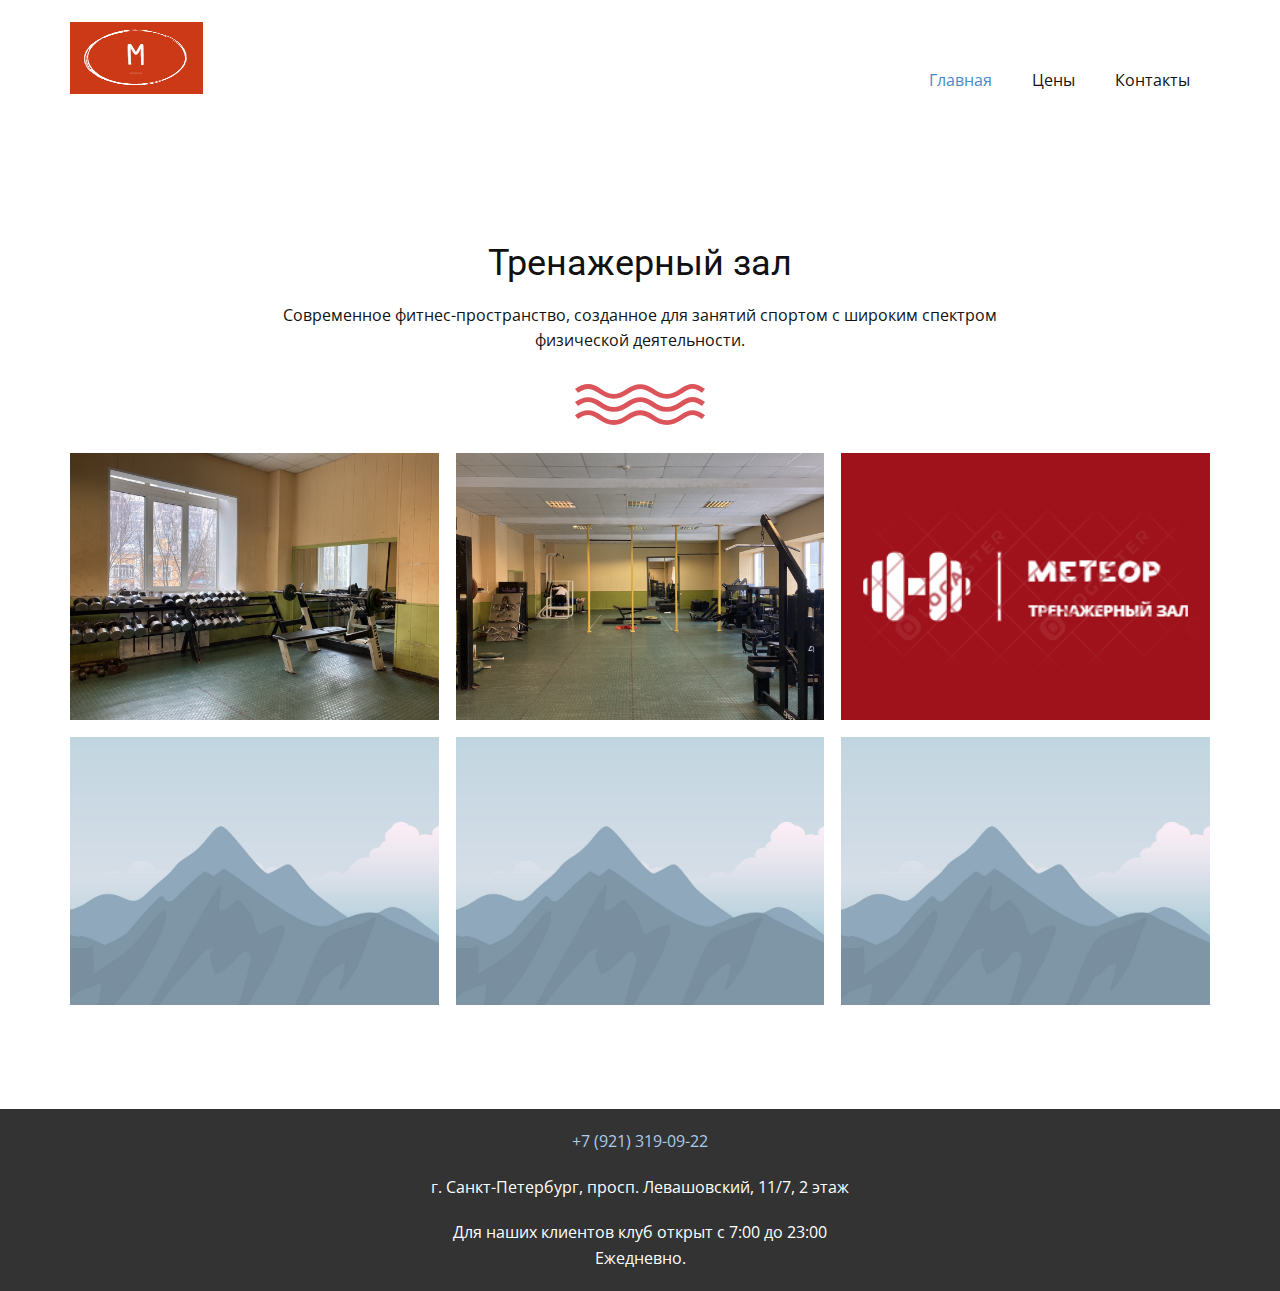
<file: index.html>
<!DOCTYPE html>
<html style="font-size: 16px;">
  <head>
    <meta name="viewport" content="width=device-width, initial-scale=1.0">
    <meta charset="utf-8">
    <meta name="keywords" content="​Тренажерный зал">
    <meta name="description" content="">
    <meta name="page_type" content="np-template-header-footer-from-plugin">
    <title>Главная</title>
    <link rel="stylesheet" href="nicepage.css" media="screen">
<link rel="stylesheet" href="Главная.css" media="screen">
    <script class="u-script" type="text/javascript" src="jquery.js" defer=""></script>
    <script class="u-script" type="text/javascript" src="nicepage.js" defer=""></script>
    <meta name="generator" content="">
    <link id="u-theme-google-font" rel="stylesheet" href="https://fonts.googleapis.com/css?family=Roboto:100,100i,300,300i,400,400i,500,500i,700,700i,900,900i|Open+Sans:300,300i,400,400i,500,500i,600,600i,700,700i,800,800i">
    
    
    <meta name="theme-color" content="#478ac9">
    <meta property="og:title" content="Главная">
    <meta property="og:type" content="website">
  </head>
  <body class="u-body u-xl-mode"><header class="u-clearfix u-header u-header" id="sec-28db"><div class="u-clearfix u-sheet u-valign-middle u-sheet-1">
        <a href="" class="u-image u-logo u-image-1">
          <img src="images/meteor-logo4.png" class="u-logo-image u-logo-image-1">
        </a>
        <nav class="u-menu u-menu-dropdown u-offcanvas u-menu-1">
          <div class="menu-collapse" style="font-size: 1rem; letter-spacing: 0px;">
            <a class="u-button-style u-custom-left-right-menu-spacing u-custom-padding-bottom u-custom-top-bottom-menu-spacing u-nav-link u-text-active-palette-1-base u-text-hover-palette-2-base" href="#">
              <svg class="u-svg-link" viewBox="0 0 24 24"><use xmlns:xlink="http://www.w3.org/1999/xlink" xlink:href="#menu-hamburger"></use></svg>
              <svg class="u-svg-content" version="1.1" id="menu-hamburger" viewBox="0 0 16 16" x="0px" y="0px" xmlns:xlink="http://www.w3.org/1999/xlink" xmlns="http://www.w3.org/2000/svg"><g><rect y="1" width="16" height="2"></rect><rect y="7" width="16" height="2"></rect><rect y="13" width="16" height="2"></rect>
</g></svg>
            </a>
          </div>
          <div class="u-nav-container">
            <ul class="u-nav u-unstyled u-nav-1"><li class="u-nav-item"><a class="u-button-style u-nav-link u-text-active-palette-1-base u-text-hover-palette-2-base" href="Главная.html" style="padding: 10px 20px;">Главная</a>
</li><li class="u-nav-item"><a class="u-button-style u-nav-link u-text-active-palette-1-base u-text-hover-palette-2-base" href="Цены.html" style="padding: 10px 20px;">Цены</a>
</li><li class="u-nav-item"><a class="u-button-style u-nav-link u-text-active-palette-1-base u-text-hover-palette-2-base" href="Контакты.html" style="padding: 10px 20px;">Контакты</a>
</li></ul>
          </div>
          <div class="u-nav-container-collapse">
            <div class="u-black u-container-style u-inner-container-layout u-opacity u-opacity-95 u-sidenav">
              <div class="u-inner-container-layout u-sidenav-overflow">
                <div class="u-menu-close"></div>
                <ul class="u-align-center u-nav u-popupmenu-items u-unstyled u-nav-2"><li class="u-nav-item"><a class="u-button-style u-nav-link" href="Главная.html">Главная</a>
</li><li class="u-nav-item"><a class="u-button-style u-nav-link" href="Цены.html">Цены</a>
</li><li class="u-nav-item"><a class="u-button-style u-nav-link" href="Контакты.html">Контакты</a>
</li></ul>
              </div>
            </div>
            <div class="u-black u-menu-overlay u-opacity u-opacity-70"></div>
          </div>
        </nav>
      </div></header>
      <section class="u-align-center u-clearfix u-section-1" id="carousel_acf7">
        <div class="u-clearfix u-sheet u-valign-middle u-sheet-1">
          <h2 class="u-text u-text-default u-text-1"> Тренажерный зал</h2>
          <p class="u-text u-text-2">Современное фитнес-пространство, созданное  для занятий спортом с широким спектром физической деятельности.</p>
          <div class="u-shape u-shape-svg u-text-palette-2-base u-shape-1">
            <svg class="u-svg-link" preserveAspectRatio="none" viewBox="0 0 160 50" style=""><use xmlns:xlink="http://www.w3.org/1999/xlink" xlink:href="#svg-7372"></use></svg>
            <svg class="u-svg-content" viewBox="0 0 160 50" x="0px" y="0px" id="svg-7372" style="enable-background:new 0 0 160 50;"><path d="M133,26.7c-13.9,9.7-25.8,9.7-39.8,0c-9.1-6.3-16.8-6.3-25.9,0c-13.8,9.6-25.1,9.6-38.9,0c-9.2-6.4-15.4-6.4-24.6,0L0,22
    c11.2-7.8,20.6-8.1,32.2,0c11,7.6,19,8.5,31.3,0c11.6-8.1,22.4-7.7,33.5,0c11.4,8,20.3,8.3,32.2,0c11.6-8.1,19.2-8.1,30.8,0
    l-3.8,4.7C146.9,20.2,142.3,20.2,133,26.7z M133,10.8c-13.9,9.7-25.8,9.7-39.8,0c-9.1-6.3-16.8-6.3-25.9,0
    c-13.8,9.6-25.1,9.6-38.9,0c-9.2-6.4-15.4-6.4-24.6,0L0,6.1c11.2-7.8,20.6-8.1,32.2,0c11,7.6,19,8.5,31.3,0C75.1-2,85.9-1.6,97,6.1
    c11.4,8,20.3,8.3,32.2,0C140.8-2,148.4-2,160,6.1l-3.8,4.7C146.9,4.3,142.3,4.3,133,10.8z M32.2,38c11,7.6,19,8.5,31.3,0
    c11.6-8.1,22.4-7.7,33.5,0c11.4,8,20.3,8.3,32.2,0c11.6-8.1,19.2-8.1,30.8,0l-3.8,4.7c-9.3-6.5-13.9-6.5-23.3,0
    c-13.9,9.7-25.8,9.7-39.8,0c-9.1-6.3-16.8-6.3-25.9,0c-13.8,9.6-25.1,9.6-38.9,0c-9.2-6.4-15.4-6.4-24.6,0L0,38
    C11.2,30.2,20.6,29.9,32.2,38z"></path></svg>
          </div>
          <div class="u-expanded-width u-gallery u-layout-grid u-lightbox u-show-text-on-hover u-gallery-1">
            <div class="u-gallery-inner u-gallery-inner-1">
              <div class="u-effect-fade u-gallery-item">
                <div class="u-back-slide" data-image-width="626" data-image-height="417">
                  <img class="u-back-image u-expanded" src="images/meteor1.jpg">
                </div>
                <div class="u-over-slide u-shading u-over-slide-1">
                  <h3 class="u-gallery-heading"></h3>
                  <p class="u-gallery-text"></p>
                </div>
              </div>
              <div class="u-effect-fade u-gallery-item">
                <div class="u-back-slide" data-image-width="626" data-image-height="417">
                  <img class="u-back-image u-expanded" src="images/meteor2.jpg">
                </div>
                <div class="u-over-slide u-shading u-over-slide-2">
                  <h3 class="u-gallery-heading"></h3>
                  <p class="u-gallery-text"></p>
                </div>
              </div>
              <div class="u-effect-fade u-gallery-item">
                <div class="u-back-slide" data-image-width="1200" data-image-height="800">
                  <img class="u-back-image u-expanded" src="images/meteor-logo.png">
                </div>
                <div class="u-over-slide u-shading u-over-slide-3">
                  <h3 class="u-gallery-heading"></h3>
                  <p class="u-gallery-text"></p>
                </div>
              </div>
              <div class="u-effect-fade u-gallery-item">
                <div class="u-back-slide" data-image-width="626" data-image-height="417">
                  <img class="u-back-image u-expanded" src="images/default-image.jpg">
                </div>
                <div class="u-over-slide u-shading u-over-slide-4">
                  <h3 class="u-gallery-heading"></h3>
                  <p class="u-gallery-text"></p>
                </div>
              </div>
              <div class="u-effect-fade u-gallery-item">
                <div class="u-back-slide" data-image-width="626" data-image-height="417">
                  <img class="u-back-image u-expanded" src="images/default-image.jpg">
                </div>
                <div class="u-over-slide u-shading u-over-slide-5">
                  <h3 class="u-gallery-heading"></h3>
                  <p class="u-gallery-text"></p>
                </div>
              </div>
              <div class="u-effect-fade u-gallery-item">
                <div class="u-back-slide" data-image-width="626" data-image-height="417">
                  <img class="u-back-image u-expanded" src="images/default-image.jpg">
                </div>
                <div class="u-over-slide u-shading u-over-slide-6">
                  <h3 class="u-gallery-heading"></h3>
                  <p class="u-gallery-text"></p>
                </div>
              </div>
            </div>
          </div>
          </p>
        </div>
      </section>
    
    
    <footer class="u-align-center u-clearfix u-footer u-grey-80 u-footer" id="sec-d922"><div class="u-clearfix u-sheet u-sheet-1">
        <p class="tel">
            <a href="tel:+7921319092" rel="nofollow" class="gold">+7 (921) 319-09-22</a>
        </p>
        <p>г. Санкт-Петербург, просп.&nbsp;Левашовский,&nbsp;11/7, 2 этаж</p>
	
        <p class="working">Для наших клиентов клуб открыт с&nbsp;7:00 до&nbsp;23:00<br />Ежедневно.</p>	
      </div></footer>
    
  </body>
</html>
</file>
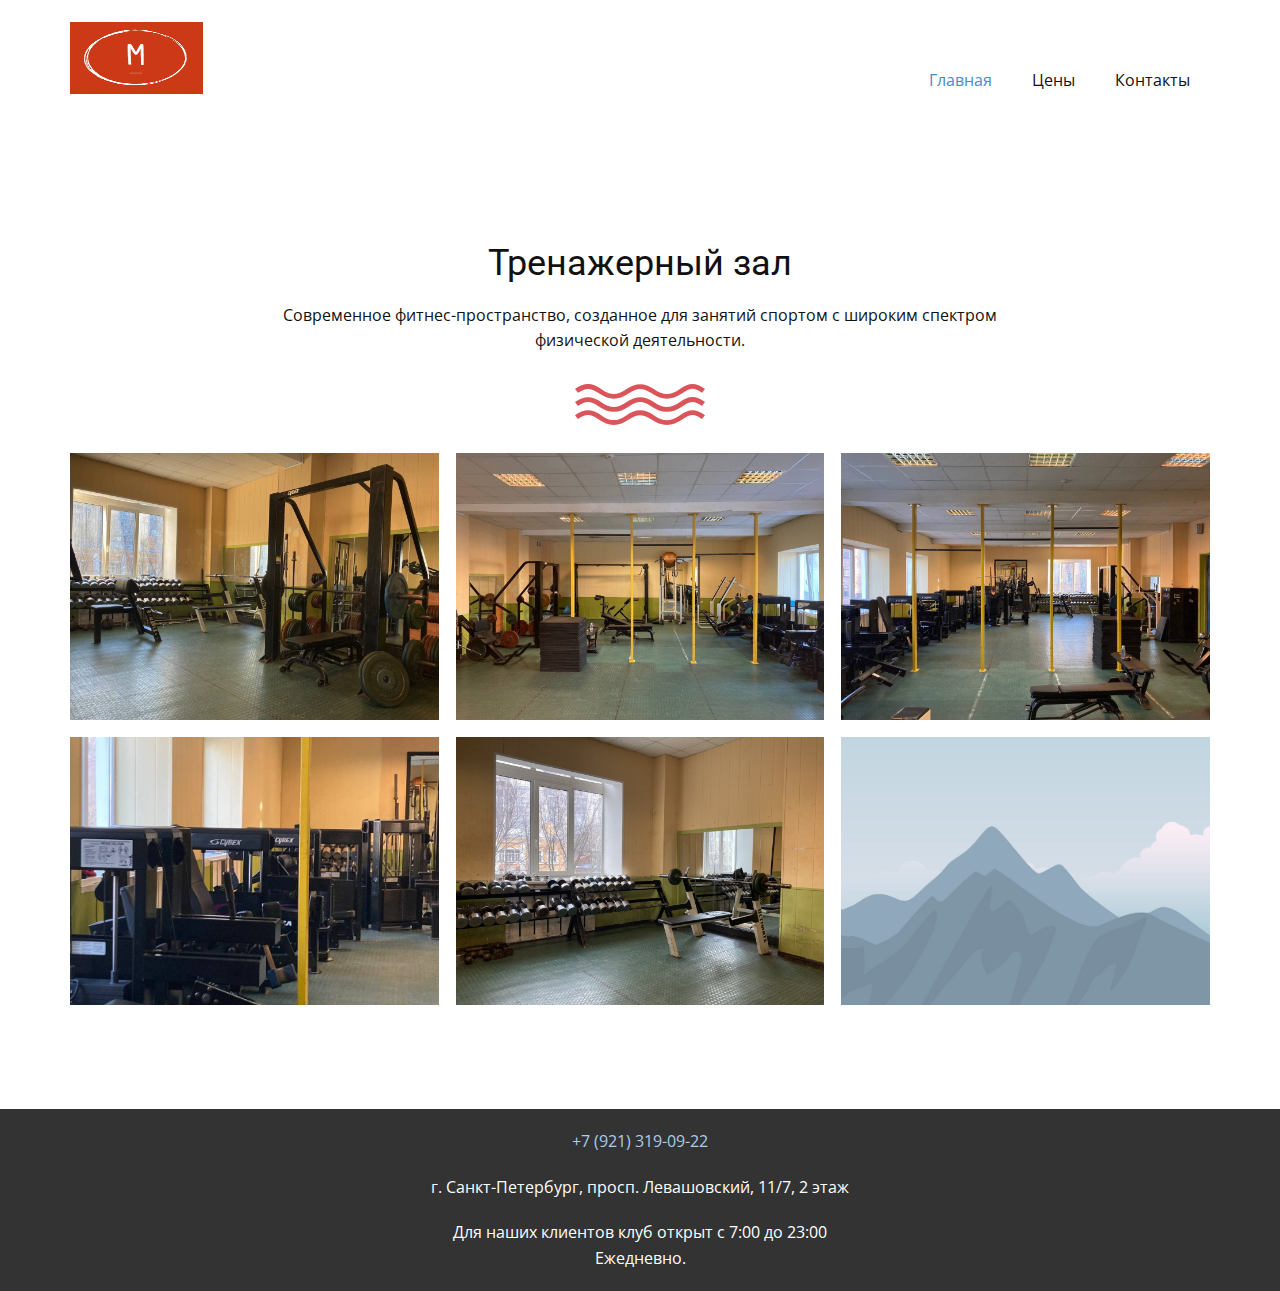
<file: Главная.html>
<!DOCTYPE html>
<html style="font-size: 16px;">
  <head>
    <meta name="viewport" content="width=device-width, initial-scale=1.0">
    <meta charset="utf-8">
    <meta name="keywords" content="​Тренажерный зал">
    <meta name="description" content="">
    <meta name="page_type" content="np-template-header-footer-from-plugin">
    <title>Главная</title>
    <link rel="stylesheet" href="nicepage.css" media="screen">
<link rel="stylesheet" href="Главная.css" media="screen">
    <script class="u-script" type="text/javascript" src="jquery.js" defer=""></script>
    <script class="u-script" type="text/javascript" src="nicepage.js" defer=""></script>
    <meta name="generator" content="">
    <link id="u-theme-google-font" rel="stylesheet" href="https://fonts.googleapis.com/css?family=Roboto:100,100i,300,300i,400,400i,500,500i,700,700i,900,900i|Open+Sans:300,300i,400,400i,500,500i,600,600i,700,700i,800,800i">
    
    
    <meta name="theme-color" content="#478ac9">
    <meta property="og:title" content="Главная">
    <meta property="og:type" content="website">
  </head>
  <body class="u-body u-xl-mode"><header class="u-clearfix u-header u-header" id="sec-28db"><div class="u-clearfix u-sheet u-valign-middle u-sheet-1">
        <a href="Главная.html" class="u-image u-logo u-image-1">
          <img src="images/meteor-logo4.png" class="u-logo-image u-logo-image-1">
        </a>
        <nav class="u-menu u-menu-dropdown u-offcanvas u-menu-1">
          <div class="menu-collapse" style="font-size: 1rem; letter-spacing: 0px;">
            <a class="u-button-style u-custom-left-right-menu-spacing u-custom-padding-bottom u-custom-top-bottom-menu-spacing u-nav-link u-text-active-palette-1-base u-text-hover-palette-2-base" href="#">
              <svg class="u-svg-link" viewBox="0 0 24 24"><use xmlns:xlink="http://www.w3.org/1999/xlink" xlink:href="#menu-hamburger"></use></svg>
              <svg class="u-svg-content" version="1.1" id="menu-hamburger" viewBox="0 0 16 16" x="0px" y="0px" xmlns:xlink="http://www.w3.org/1999/xlink" xmlns="http://www.w3.org/2000/svg"><g><rect y="1" width="16" height="2"></rect><rect y="7" width="16" height="2"></rect><rect y="13" width="16" height="2"></rect>
</g></svg>
            </a>
          </div>
          <div class="u-nav-container">
            <ul class="u-nav u-unstyled u-nav-1"><li class="u-nav-item"><a class="u-button-style u-nav-link u-text-active-palette-1-base u-text-hover-palette-2-base" href="Главная.html" style="padding: 10px 20px;">Главная</a>
</li><li class="u-nav-item"><a class="u-button-style u-nav-link u-text-active-palette-1-base u-text-hover-palette-2-base" href="Цены.html" style="padding: 10px 20px;">Цены</a>
</li><li class="u-nav-item"><a class="u-button-style u-nav-link u-text-active-palette-1-base u-text-hover-palette-2-base" href="Контакты.html" style="padding: 10px 20px;">Контакты</a>
</li></ul>
          </div>
          <div class="u-nav-container-collapse">
            <div class="u-black u-container-style u-inner-container-layout u-opacity u-opacity-95 u-sidenav">
              <div class="u-inner-container-layout u-sidenav-overflow">
                <div class="u-menu-close"></div>
                <ul class="u-align-center u-nav u-popupmenu-items u-unstyled u-nav-2"><li class="u-nav-item"><a class="u-button-style u-nav-link" href="Главная.html">Главная</a>
</li><li class="u-nav-item"><a class="u-button-style u-nav-link" href="Цены.html">Цены</a>
</li><li class="u-nav-item"><a class="u-button-style u-nav-link" href="Контакты.html">Контакты</a>
</li></ul>
              </div>
            </div>
            <div class="u-black u-menu-overlay u-opacity u-opacity-70"></div>
          </div>
        </nav>
      </div></header>
    <section class="u-align-center u-clearfix u-section-1" id="carousel_acf7">
      <div class="u-clearfix u-sheet u-valign-middle u-sheet-1">
        <h2 class="u-text u-text-default u-text-1"> Тренажерный зал</h2>
        <p class="u-text u-text-2">Современное фитнес-пространство, созданное  для занятий спортом с широким спектром физической деятельности.</p>
        <div class="u-shape u-shape-svg u-text-palette-2-base u-shape-1">
          <svg class="u-svg-link" preserveAspectRatio="none" viewBox="0 0 160 50" style=""><use xmlns:xlink="http://www.w3.org/1999/xlink" xlink:href="#svg-7372"></use></svg>
          <svg class="u-svg-content" viewBox="0 0 160 50" x="0px" y="0px" id="svg-7372" style="enable-background:new 0 0 160 50;"><path d="M133,26.7c-13.9,9.7-25.8,9.7-39.8,0c-9.1-6.3-16.8-6.3-25.9,0c-13.8,9.6-25.1,9.6-38.9,0c-9.2-6.4-15.4-6.4-24.6,0L0,22
	c11.2-7.8,20.6-8.1,32.2,0c11,7.6,19,8.5,31.3,0c11.6-8.1,22.4-7.7,33.5,0c11.4,8,20.3,8.3,32.2,0c11.6-8.1,19.2-8.1,30.8,0
	l-3.8,4.7C146.9,20.2,142.3,20.2,133,26.7z M133,10.8c-13.9,9.7-25.8,9.7-39.8,0c-9.1-6.3-16.8-6.3-25.9,0
	c-13.8,9.6-25.1,9.6-38.9,0c-9.2-6.4-15.4-6.4-24.6,0L0,6.1c11.2-7.8,20.6-8.1,32.2,0c11,7.6,19,8.5,31.3,0C75.1-2,85.9-1.6,97,6.1
	c11.4,8,20.3,8.3,32.2,0C140.8-2,148.4-2,160,6.1l-3.8,4.7C146.9,4.3,142.3,4.3,133,10.8z M32.2,38c11,7.6,19,8.5,31.3,0
	c11.6-8.1,22.4-7.7,33.5,0c11.4,8,20.3,8.3,32.2,0c11.6-8.1,19.2-8.1,30.8,0l-3.8,4.7c-9.3-6.5-13.9-6.5-23.3,0
	c-13.9,9.7-25.8,9.7-39.8,0c-9.1-6.3-16.8-6.3-25.9,0c-13.8,9.6-25.1,9.6-38.9,0c-9.2-6.4-15.4-6.4-24.6,0L0,38
	C11.2,30.2,20.6,29.9,32.2,38z"></path></svg>
        </div>
        <div class="u-expanded-width u-gallery u-layout-grid u-lightbox u-show-text-on-hover u-gallery-1">
          <div class="u-gallery-inner u-gallery-inner-1">
            <div class="u-effect-fade u-gallery-item">
              <div class="u-back-slide" data-image-width="626" data-image-height="417">
                <img class="u-back-image u-expanded" src="images/meteor3.jpg">
              </div>
              <div class="u-over-slide u-shading u-over-slide-1">
                <h3 class="u-gallery-heading"></h3>
                <p class="u-gallery-text"></p>
              </div>
            </div>
            <div class="u-effect-fade u-gallery-item">
              <div class="u-back-slide" data-image-width="626" data-image-height="417">
                <img class="u-back-image u-expanded" src="images/meteor4.jpg">
              </div>
              <div class="u-over-slide u-shading u-over-slide-2">
                <h3 class="u-gallery-heading"></h3>
                <p class="u-gallery-text"></p>
              </div>
            </div>
            <div class="u-effect-fade u-gallery-item">
              <div class="u-back-slide" data-image-width="1200" data-image-height="800">
                <img class="u-back-image u-expanded" src="images/meteor5.jpg">
              </div>
              <div class="u-over-slide u-shading u-over-slide-3">
                <h3 class="u-gallery-heading"></h3>
                <p class="u-gallery-text"></p>
              </div>
            </div>
            <div class="u-effect-fade u-gallery-item">
              <div class="u-back-slide" data-image-width="626" data-image-height="417">
                <img class="u-back-image u-expanded" src="images/meteor6.jpg">
              </div>
              <div class="u-over-slide u-shading u-over-slide-4">
                <h3 class="u-gallery-heading"></h3>
                <p class="u-gallery-text"></p>
              </div>
            </div>
            <div class="u-effect-fade u-gallery-item">
              <div class="u-back-slide" data-image-width="626" data-image-height="417">
                <img class="u-back-image u-expanded" src="images/meteor1.jpg">
              </div>
              <div class="u-over-slide u-shading u-over-slide-5">
                <h3 class="u-gallery-heading"></h3>
                <p class="u-gallery-text"></p>
              </div>
            </div>
            <div class="u-effect-fade u-gallery-item">
              <div class="u-back-slide" data-image-width="626" data-image-height="417">
                <img class="u-back-image u-expanded" src="images/default-image.jpg">
              </div>
              <div class="u-over-slide u-shading u-over-slide-6">
                <h3 class="u-gallery-heading"></h3>
                <p class="u-gallery-text"></p>
              </div>
            </div>
          </div>
        </div>
        </p>
      </div>
    </section>
    
    
    <footer class="u-align-center u-clearfix u-footer u-grey-80 u-footer" id="sec-d922"><div class="u-clearfix u-sheet u-sheet-1">
        <p class="tel">
            <a href="tel:+7921319092" rel="nofollow" class="gold">+7 (921) 319-09-22</a>
        </p>
        <p>г. Санкт-Петербург, просп.&nbsp;Левашовский,&nbsp;11/7, 2 этаж</p>
	
	<p class="working">Для наших клиентов клуб открыт с&nbsp;7:00 до&nbsp;23:00<br />Ежедневно.</p>	
      </div></footer>
    
  </body>
</html>
</file>
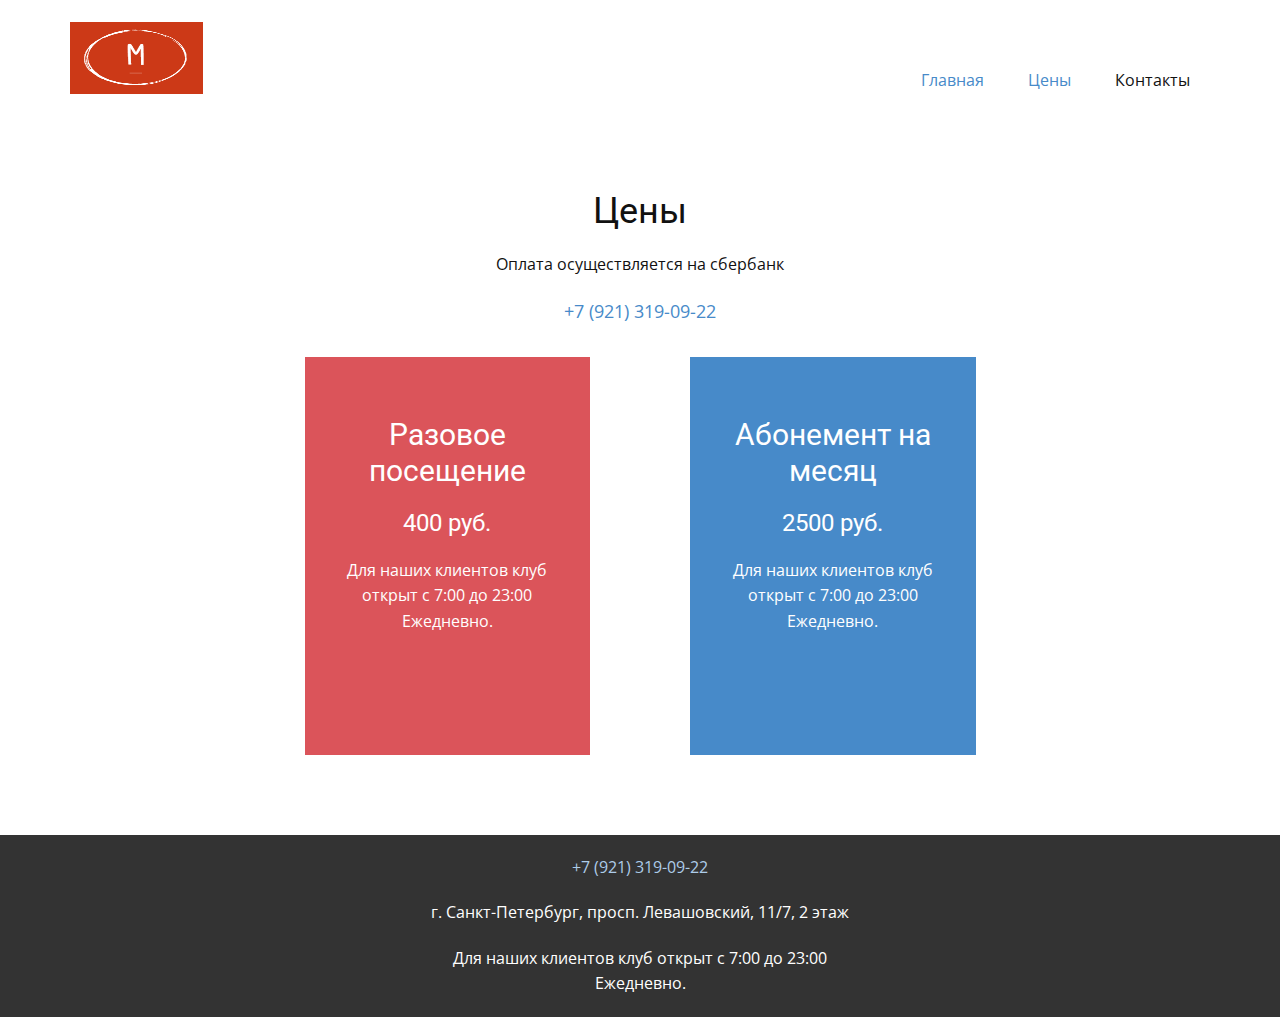
<file: Цены.html>
<!DOCTYPE html>
<html style="font-size: 16px;">

<head>
  <meta name="viewport" content="width=device-width, initial-scale=1.0">
  <meta charset="utf-8">
  <meta name="keywords" content="Цены">
  <meta name="description" content="">
  <meta name="page_type" content="np-template-header-footer-from-plugin">
  <title>Цены</title>
  <link rel="stylesheet" href="nicepage.css" media="screen">
  <link rel="stylesheet" href="Главная2.css" media="screen">
  <script class="u-script" type="text/javascript" src="jquery.js" defer=""></script>
  <script class="u-script" type="text/javascript" src="nicepage.js" defer=""></script>
  <meta name="generator" content="Nicepage 4.6.5, nicepage.com">
  <link id="u-theme-google-font" rel="stylesheet"
    href="https://fonts.googleapis.com/css?family=Roboto:100,100i,300,300i,400,400i,500,500i,700,700i,900,900i|Open+Sans:300,300i,400,400i,500,500i,600,600i,700,700i,800,800i">


  <script type="application/ld+json">{
		"@context": "http://schema.org",
		"@type": "Organization",
		"name": "",
		"logo": "images/default-logo.png"
}</script>
  <meta name="theme-color" content="#478ac9">
  <meta property="og:title" content="Главная">
  <meta property="og:type" content="website">
</head>

<body data-home-page="Главная.html" data-home-page-title="Цены" class="u-body u-xl-mode">
  <header class="u-clearfix u-header u-header" id="sec-28db">
    <div class="u-clearfix u-sheet u-valign-middle u-sheet-1">
      <a href="Главная.html" class="u-image u-logo u-image-1">
        <img src="images/meteor-logo4.png" class="u-logo-image u-logo-image-1">
      </a>
      <nav class="u-menu u-menu-dropdown u-offcanvas u-menu-1">
        <div class="menu-collapse" style="font-size: 1rem; letter-spacing: 0px;">
          <a class="u-button-style u-custom-left-right-menu-spacing u-custom-padding-bottom u-custom-top-bottom-menu-spacing u-nav-link u-text-active-palette-1-base u-text-hover-palette-2-base"
            href="#">
            <svg class="u-svg-link" viewBox="0 0 24 24">
              <use xmlns:xlink="http://www.w3.org/1999/xlink" xlink:href="#menu-hamburger"></use>
            </svg>
            <svg class="u-svg-content" version="1.1" id="menu-hamburger" viewBox="0 0 16 16" x="0px" y="0px"
              xmlns:xlink="http://www.w3.org/1999/xlink" xmlns="http://www.w3.org/2000/svg">
              <g>
                <rect y="1" width="16" height="2"></rect>
                <rect y="7" width="16" height="2"></rect>
                <rect y="13" width="16" height="2"></rect>
              </g>
            </svg>
          </a>
        </div>
        <div class="u-nav-container">
          <ul class="u-nav u-unstyled u-nav-1">
            <li class="u-nav-item"><a
                class="u-button-style u-nav-link u-text-active-palette-1-base u-text-hover-palette-2-base"
                href="Главная.html" style="padding: 10px 20px;">Главная</a>
            </li>
            <li class="u-nav-item"><a
                class="u-button-style u-nav-link u-text-active-palette-1-base u-text-hover-palette-2-base"
                href="Цены.html" style="padding: 10px 20px;">Цены</a>
            </li>
            <li class="u-nav-item"><a
                class="u-button-style u-nav-link u-text-active-palette-1-base u-text-hover-palette-2-base"
                href="Контакты.html" style="padding: 10px 20px;">Контакты</a>
            </li>
          </ul>
        </div>
        <div class="u-nav-container-collapse">
          <div class="u-black u-container-style u-inner-container-layout u-opacity u-opacity-95 u-sidenav">
            <div class="u-inner-container-layout u-sidenav-overflow">
              <div class="u-menu-close"></div>
              <ul class="u-align-center u-nav u-popupmenu-items u-unstyled u-nav-2">
                <li class="u-nav-item"><a class="u-button-style u-nav-link" href="Главная.html">Главная</a>
                </li>
                <li class="u-nav-item"><a class="u-button-style u-nav-link" href="Цены.html">Цены</a>
                </li>
                <li class="u-nav-item"><a class="u-button-style u-nav-link" href="Контакты.html">Контакты</a>
                </li>
              </ul>
            </div>
          </div>
          <div class="u-black u-menu-overlay u-opacity u-opacity-70"></div>
        </div>
      </nav>
    </div>
  </header>
  <section class="u-align-center u-clearfix u-section-1" id="carousel_5c19" style="margin-bottom: 20px;">
    <div class="u-clearfix u-sheet u-sheet-1">
      <h2 class="u-text u-text-1">Цены</h2>
      <p class="u-text u-text-2">Оплата осуществляется на сбербанк</p>
      <p style="font-size: 18px;">
        <a href="tel:+7921319092" rel="nofollow" class="color: #A6CE39 !important;">+7 (921) 319-09-22</a>
      </p>
      <div class="u-clearfix u-gutter-100 u-layout-wrap u-layout-wrap-1">
        <div class="u-gutter-0 u-layout">
          <div class="u-layout-row">
            <div
              class="u-align-center u-container-style u-layout-cell u-left-cell u-palette-2-base u-size-30 u-layout-cell-1">
              <div class="u-container-layout u-valign-top u-container-layout-1">
                <h3 class="u-text u-text-3">Разовое посещение</h3>
                <h4 class="u-text u-text-4">400 руб.</h4>
                <p class="working">Для наших клиентов клуб открыт с&nbsp;7:00 до&nbsp;23:00<br />Ежедневно.</p>	
                </p>
              </div>
            </div>
            <div class="u-align-center u-container-style u-layout-cell u-palette-1-base u-size-30 u-layout-cell-2">
              <div class="u-container-layout u-valign-top u-container-layout-2">
                <h3 class="u-text u-text-6">Абонемент на месяц</h3>
                <h4 class="u-text u-text-7">2500 руб.</h4>
                <p class="working">Для наших клиентов клуб открыт с&nbsp;7:00 до&nbsp;23:00<br />Ежедневно.</p>	
                </p>
              </div>
            </div>
          </div>
        </div>
      </div>
    </div>
  </section>


  <footer class="u-align-center u-clearfix u-footer u-grey-80 u-footer" id="sec-d922">
    <div class="u-clearfix u-sheet u-sheet-1">
      <p class="tel">
        <a href="tel:+7921319092" rel="nofollow" class="gold">+7 (921) 319-09-22</a>
      </p>
      <p>г. Санкт-Петербург, просп.&nbsp;Левашовский,&nbsp;11/7, 2 этаж</p>

      <p class="working">Для наших клиентов клуб открыт с&nbsp;7:00 до&nbsp;23:00<br />Ежедневно.</p>	
    </div>
  </footer>
</body>

</html>
</file>
